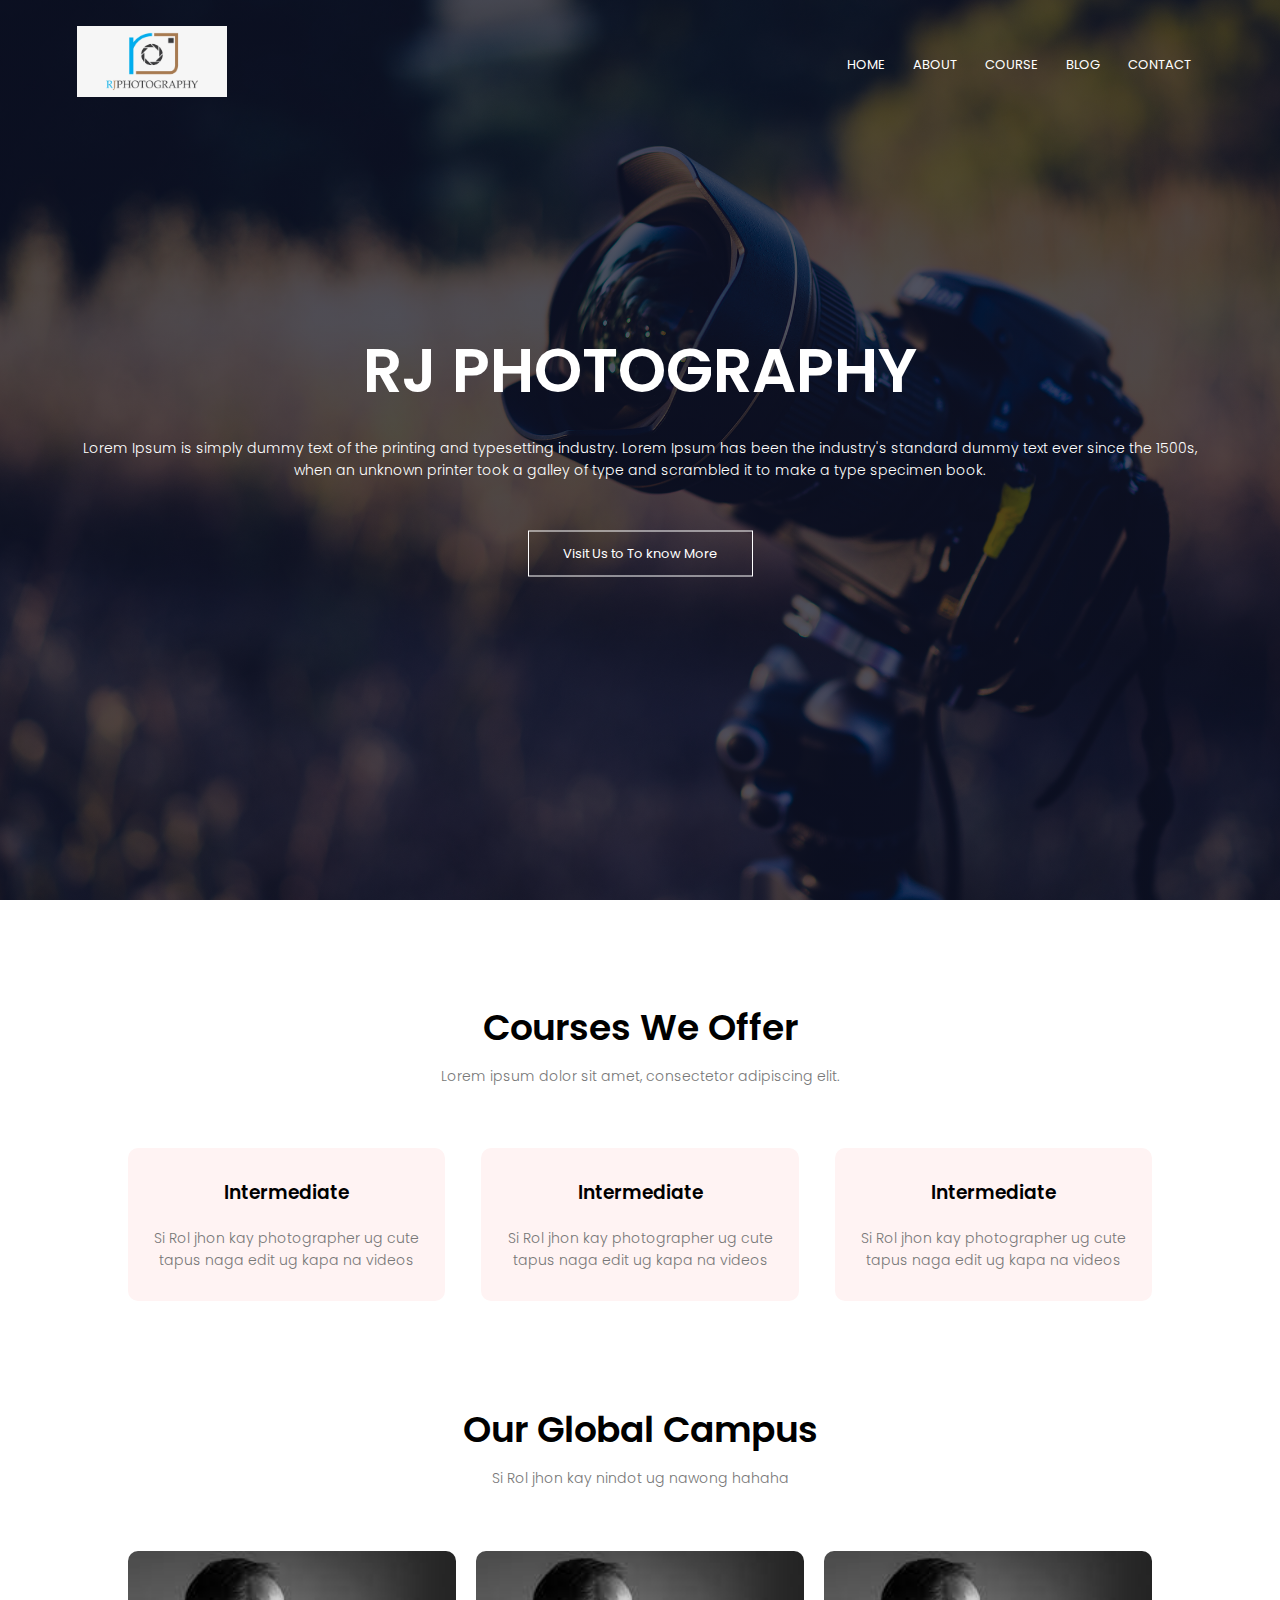
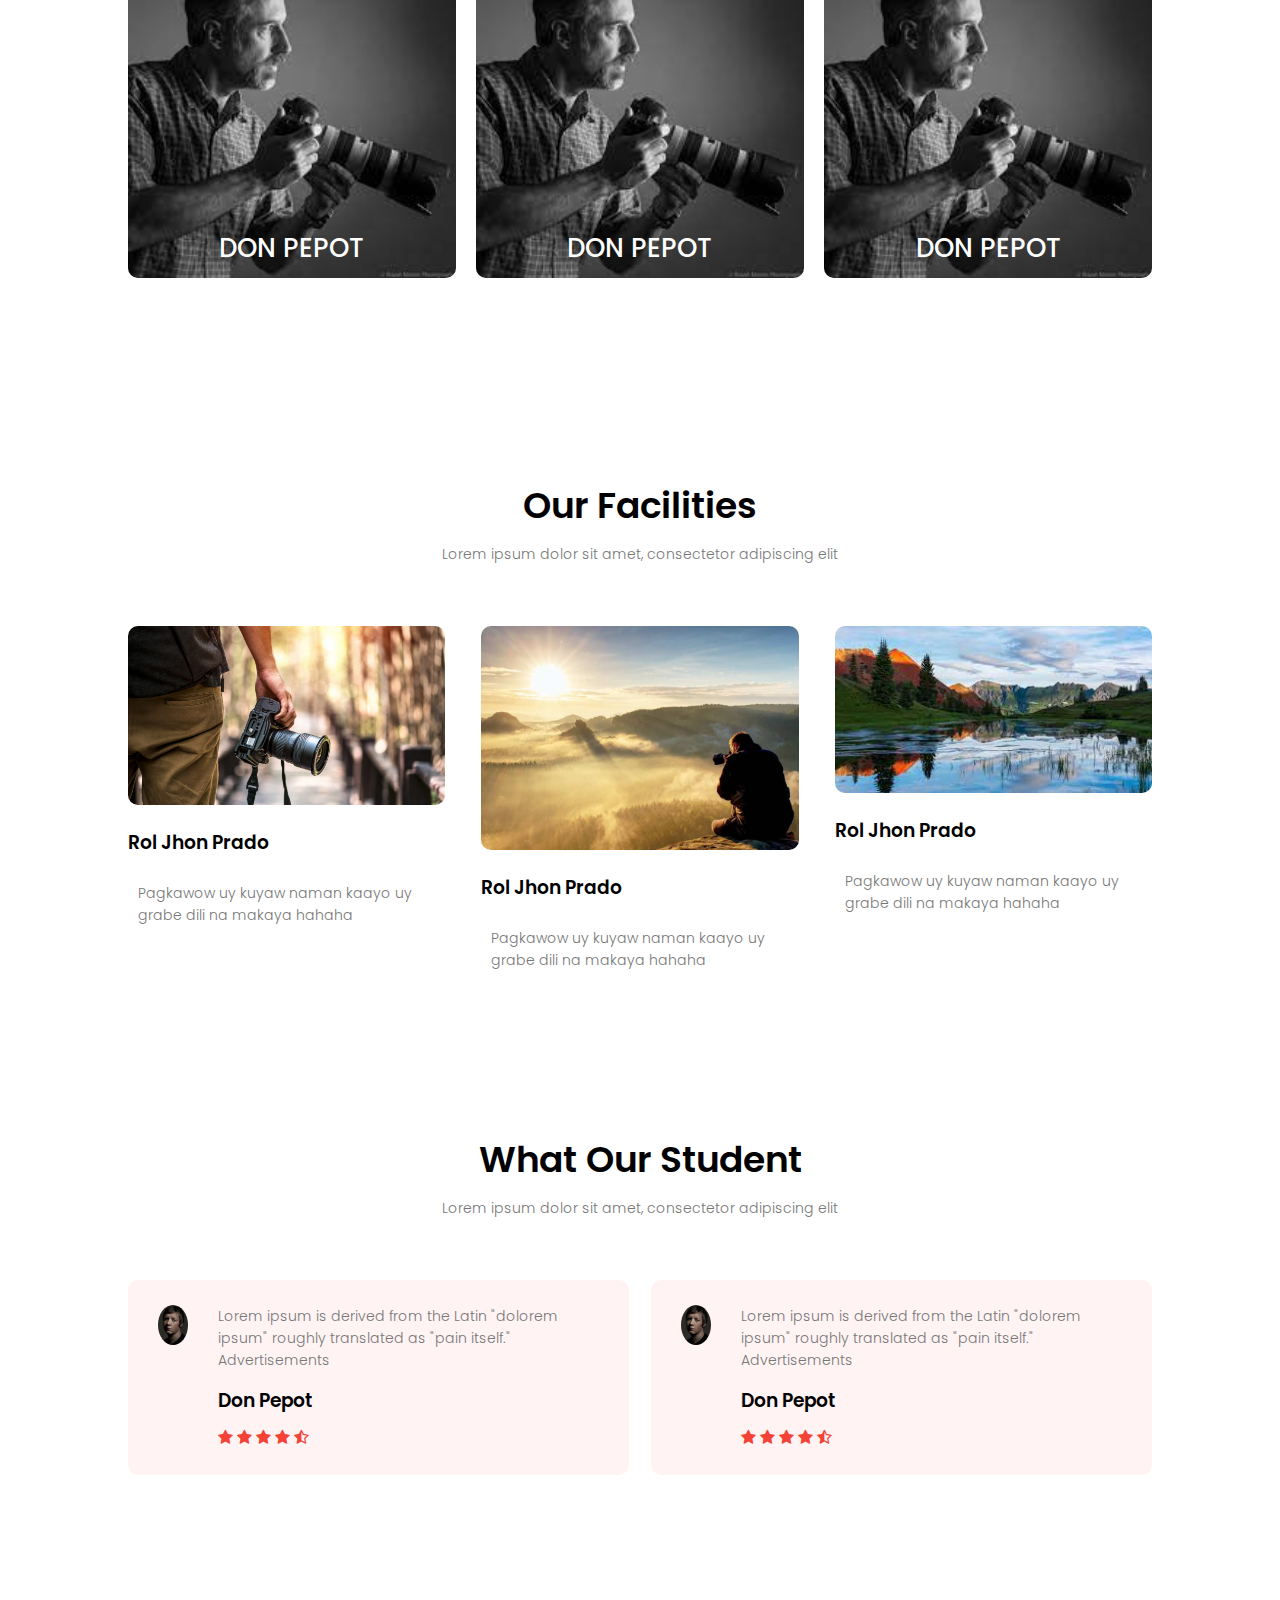
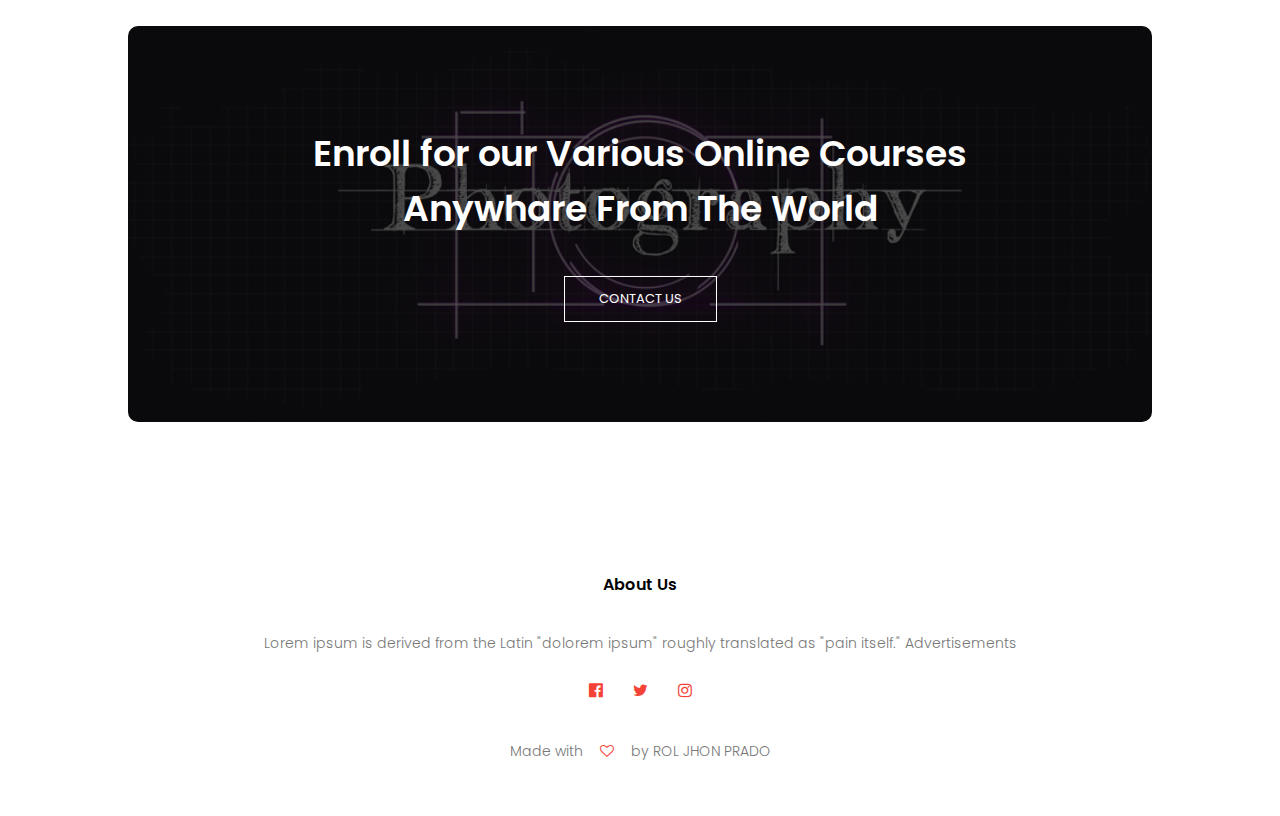
<file: index.html>
<!DOCTYPE html>
<html>
<head>
    <meta name="viewport" content="with=device-width, initial-scale=1.0">
    <title>RJ PHOTOGRAPHY</title>
    <link rel="stylesheet" href="style.css">
    <link rel="preconnect" href="https://fonts.googleapis.com">
<link rel="preconnect" href="https://fonts.gstatic.com" crossorigin>
<link href="https://fonts.googleapis.com/css2?family=Montserrat&family=Poppins:ital,wght@0,100;0,200;0,300;0,700;1,200&display=swap" rel="stylesheet">
<link rel="stylesheet" href="https://cdn.jsdelivr.net/npm/font-awesome@4.7.0/css/font-awesome.css">
</head>
<body>
    <section class="header">
        <nav>
            <a href="index.html"><img src="images/logo.png"</a>
            <div class="nav-links" id="navLinks">
                <i class="fa fa-times" onclick="hideMenu()"></i>
            <ul>
                <li><a href="index.html">HOME</a></li>
                <li><a href="about.html">ABOUT</a></li>
                <li><a href="course.html">COURSE</a></li>
                <li><a href="blog.html">BLOG</a></li>
                <li><a href="contact.html">CONTACT</a></li>
            </ul>
            </div>
            <i class="fa fa-bars" onclick="showMenu()"></i>
        </nav>
<div class="text-box">
    <h1>RJ PHOTOGRAPHY</h1>
    <p>Lorem Ipsum is simply dummy text of the printing and typesetting industry. Lorem Ipsum has been the industry's standard dummy text ever since the 1500s, when an unknown printer took a galley of type and scrambled it to make a type specimen book.</p>
    <a href=""class="hero-btn">Visit Us to To know More</a>
</div>
    </section>

<section class="course">
    <h1>Courses We Offer</h1>
    <p>Lorem ipsum  dolor sit amet, consectetor adipiscing elit.</p>

    <div class="row">
        <div class="course-col">
            <h3>Intermediate</h3>
            <p>Si Rol jhon kay photographer ug cute tapus naga edit ug kapa na videos </p>
        </div>
        <div class="course-col">
            <h3>Intermediate</h3>
            <p>Si Rol jhon kay photographer ug cute tapus naga edit ug kapa na videos  </p>
        </div>
        <div class="course-col">
            <h3>Intermediate</h3>
            <p>Si Rol jhon kay photographer ug cute tapus naga edit ug kapa na videos </p>
        </div>
     </div>
</section>

<section></section>


<section class="campus">
    <h1> Our Global Campus</h1>
    <p> Si Rol jhon kay nindot ug nawong hahaha</p>

    <div class="row">
        <div class="campus-col">
            <img src="images/photographer.jpg">
            <di class="layer">
                <h3>DON PEPOT</h3>
        </div>
        <div class="campus-col">
            <img src="images/photographer.jpg">
            <di class="layer">
                <h3>DON PEPOT</h3>
        </div>
        <div class="campus-col">
            <img src="images/photographer.jpg">
            <di class="layer">
                <h3>DON PEPOT</h3>
        </div>
    </div>

</section>
<section class="facilities">
        <h1> Our Facilities</h1>
        <p>Lorem ipsum  dolor sit amet, consectetor adipiscing elit</p>
        
        <div class="row">
            <div class="facilities-col">
                <img src="images/cover.jpg">
                <h3>Rol Jhon Prado</h3>
                <p>Pagkawow uy kuyaw naman kaayo uy grabe dili na makaya hahaha</p>
            </div>
            <div class="facilities-col">
                <img src="images/cover2.jpg">
                <h3>Rol Jhon Prado</h3>
                <p>Pagkawow uy kuyaw naman kaayo uy grabe dili na makaya hahaha</p>
            </div>
            <div class="facilities-col">
                <img src="images/cover3.jpg">
                <h3>Rol Jhon Prado</h3>
                <p>Pagkawow uy kuyaw naman kaayo uy grabe dili na makaya hahaha</p>
            </div>
        </div>
</section>

<section class="testimonials">
    <h1>What Our Student</h1>
    <p>Lorem ipsum  dolor sit amet, consectetor adipiscing elit</p>

    <div class="row">
        <div class="typesetting-col">
            <img src="images/R.jpg">
            <div>
                <p>Lorem ipsum is derived from the Latin "dolorem ipsum" roughly translated as "pain itself." Advertisements</p>
                <h3> Don Pepot</h3>
                <i class="fa fa-star"></i>
                <i class="fa fa-star"></i>
                <i class="fa fa-star"></i>
                <i class="fa fa-star"></i>
                <i class="fa fa-star-half-o"></i>
            </div>
        </div>
        <div class="typesetting-col">
            <img src="images/R.jpg">
            <div>
                <p>Lorem ipsum is derived from the Latin "dolorem ipsum" roughly translated as "pain itself." Advertisements</p>
                <h3> Don Pepot</h3>
                <i class="fa fa-star"></i>
                <i class="fa fa-star"></i>
                <i class="fa fa-star"></i>
                <i class="fa fa-star"></i>
                <i class="fa fa-star-half-o"></i>
            </div>
        </div>
    </div>
</section>

<section class="cta">
    <h1> Enroll for our Various Online Courses<br>Anywhare From The World</h1>
    <a href=""class="hero-btn">CONTACT US</a>
</section>

<section class="footer">
    <h4>About Us</h4>
    <p>Lorem ipsum is derived from the Latin "dolorem ipsum" roughly translated as "pain itself." Advertisements</p>
    <div class="icons">
                <i class="fa fa-facebook-official"></i>
                <i class="fa fa-twitter"></i>
                <i class="fa fa-instagram"></i>
                <p> Made with <i class="fa fa-heart-o"></i> by ROL JHON PRADO </p>
    </div>
</section>





    <script>
        var navlinks = document.getElementById("navLinks");
    function showMenu(){
            navlinks.style.right = "0";
        }
        function hideMenu(){
            navLinks.style.right = "-200px";
    
        }
    </script>


</body>
</html>
</file>
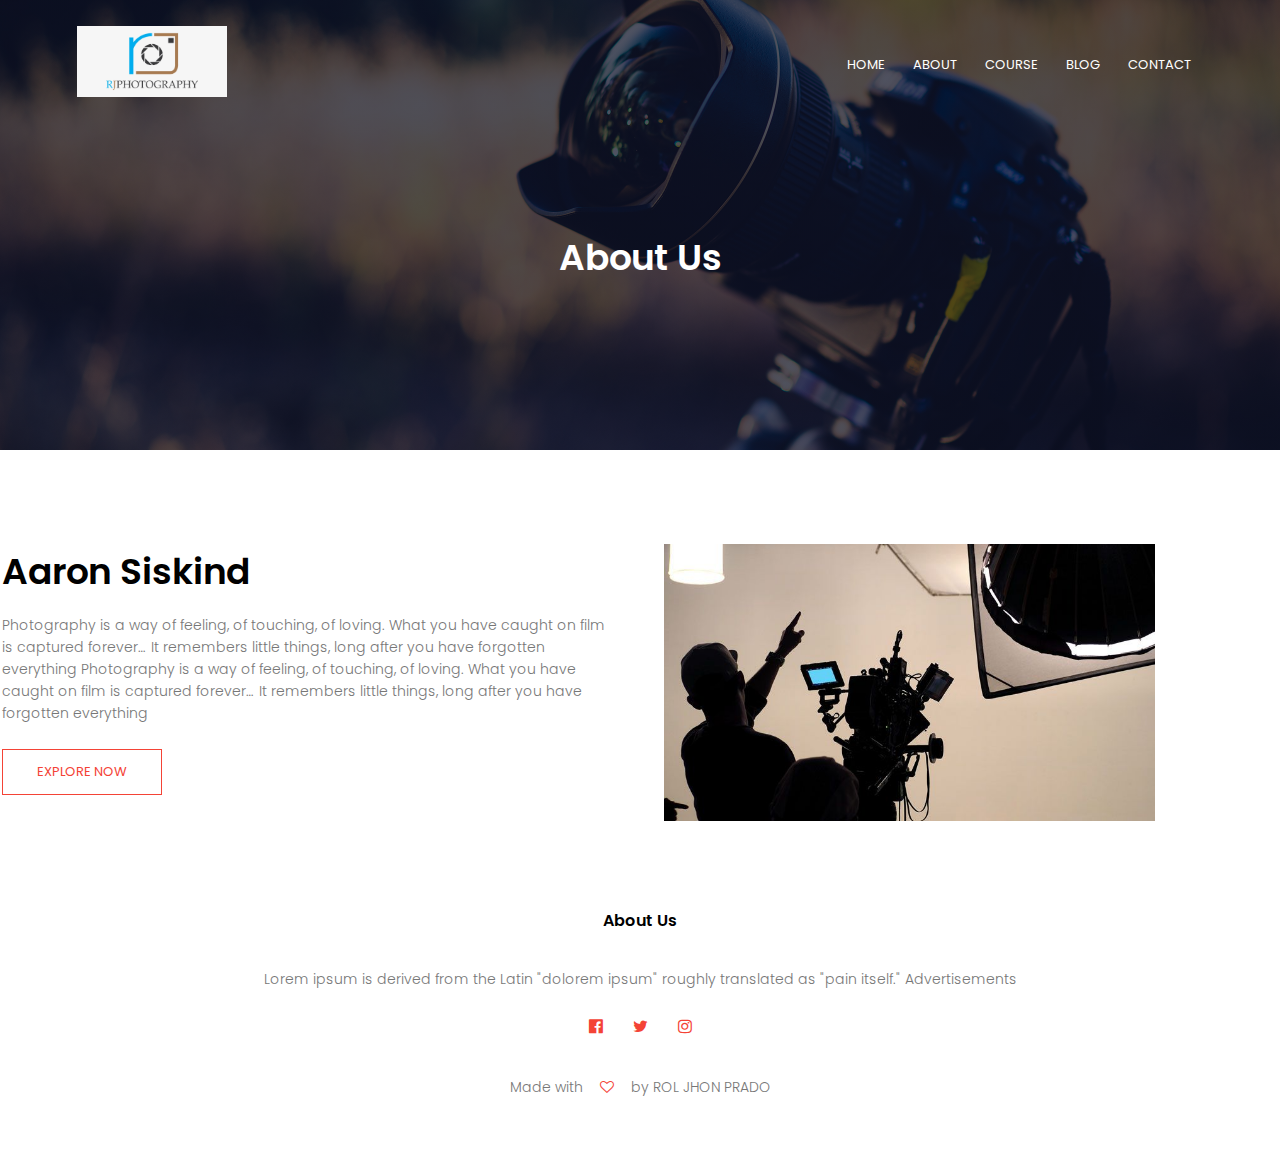
<file: about.html>
<!DOCTYPE html>
<html>
<head>
    <meta name="viewport" content="with=device-width, initial-scale=1.0">
    <title>RJ PHOTOGRAPHY</title>
    <link rel="stylesheet" href="style.css">
    <link rel="preconnect" href="https://fonts.googleapis.com">
<link rel="preconnect" href="https://fonts.gstatic.com" crossorigin>
<link href="https://fonts.googleapis.com/css2?family=Montserrat&family=Poppins:ital,wght@0,100;0,200;0,300;0,700;1,200&display=swap" rel="stylesheet">
<link rel="stylesheet" href="https://cdn.jsdelivr.net/npm/font-awesome@4.7.0/css/font-awesome.css">
</head>
<body>
    <section class="sub-header">
        <nav>
            <a href="index.html"><img src="images/logo.png"</a>
            <div class="nav-links" id="navLinks">
                <i class="fa fa-times" onclick="hideMenu()"></i>
            <ul>
                <li><a href="index.html">HOME</a></li>
                <li><a href="about.html">ABOUT</a></li>
                <li><a href="course.html">COURSE</a></li>
                <li><a href="blog.html">BLOG</a></li>
                <li><a href="contact.html">CONTACT</a></li>
            </ul>
            </div>
            <i class="fa fa-bars" onclick="showMenu()"></i>
        </nav>
        <h1>About Us</h1>
    </section>
    
    <section class="about us">

        <div class="row">
        <div class="about-col">
            <h1>Aaron Siskind</h1>
            <p>Photography is a way of feeling, of touching, of loving. What you have caught on film is captured forever… It remembers little things, long after you have forgotten everything Photography is a way of feeling, of touching, of loving. What you have caught on film is captured forever… It remembers little things, long after you have forgotten everything</p>
            <a href="" class="hero-btn red-btn">EXPLORE NOW</a>
        </div>
        <div class="about-col">
            <img src="images/about1.jpg">
        </div>
        </div>
    </section>



<section class="footer">
    <h4>About Us</h4>
    <p>Lorem ipsum is derived from the Latin "dolorem ipsum" roughly translated as "pain itself." Advertisements</p>
    <div class="icons">
                <i class="fa fa-facebook-official"></i>
                <i class="fa fa-twitter"></i>
                <i class="fa fa-instagram"></i>
                <p> Made with <i class="fa fa-heart-o"></i> by ROL JHON PRADO </p>
    </div>
</section>





    <script>
        var navlinks = document.getElementById("navLinks");
    function showMenu(){
            navlinks.style.right = "0";
        }
        function hideMenu(){
            navLinks.style.right = "-200px";
    
        }
    </script>


</body>
</html>
</file>
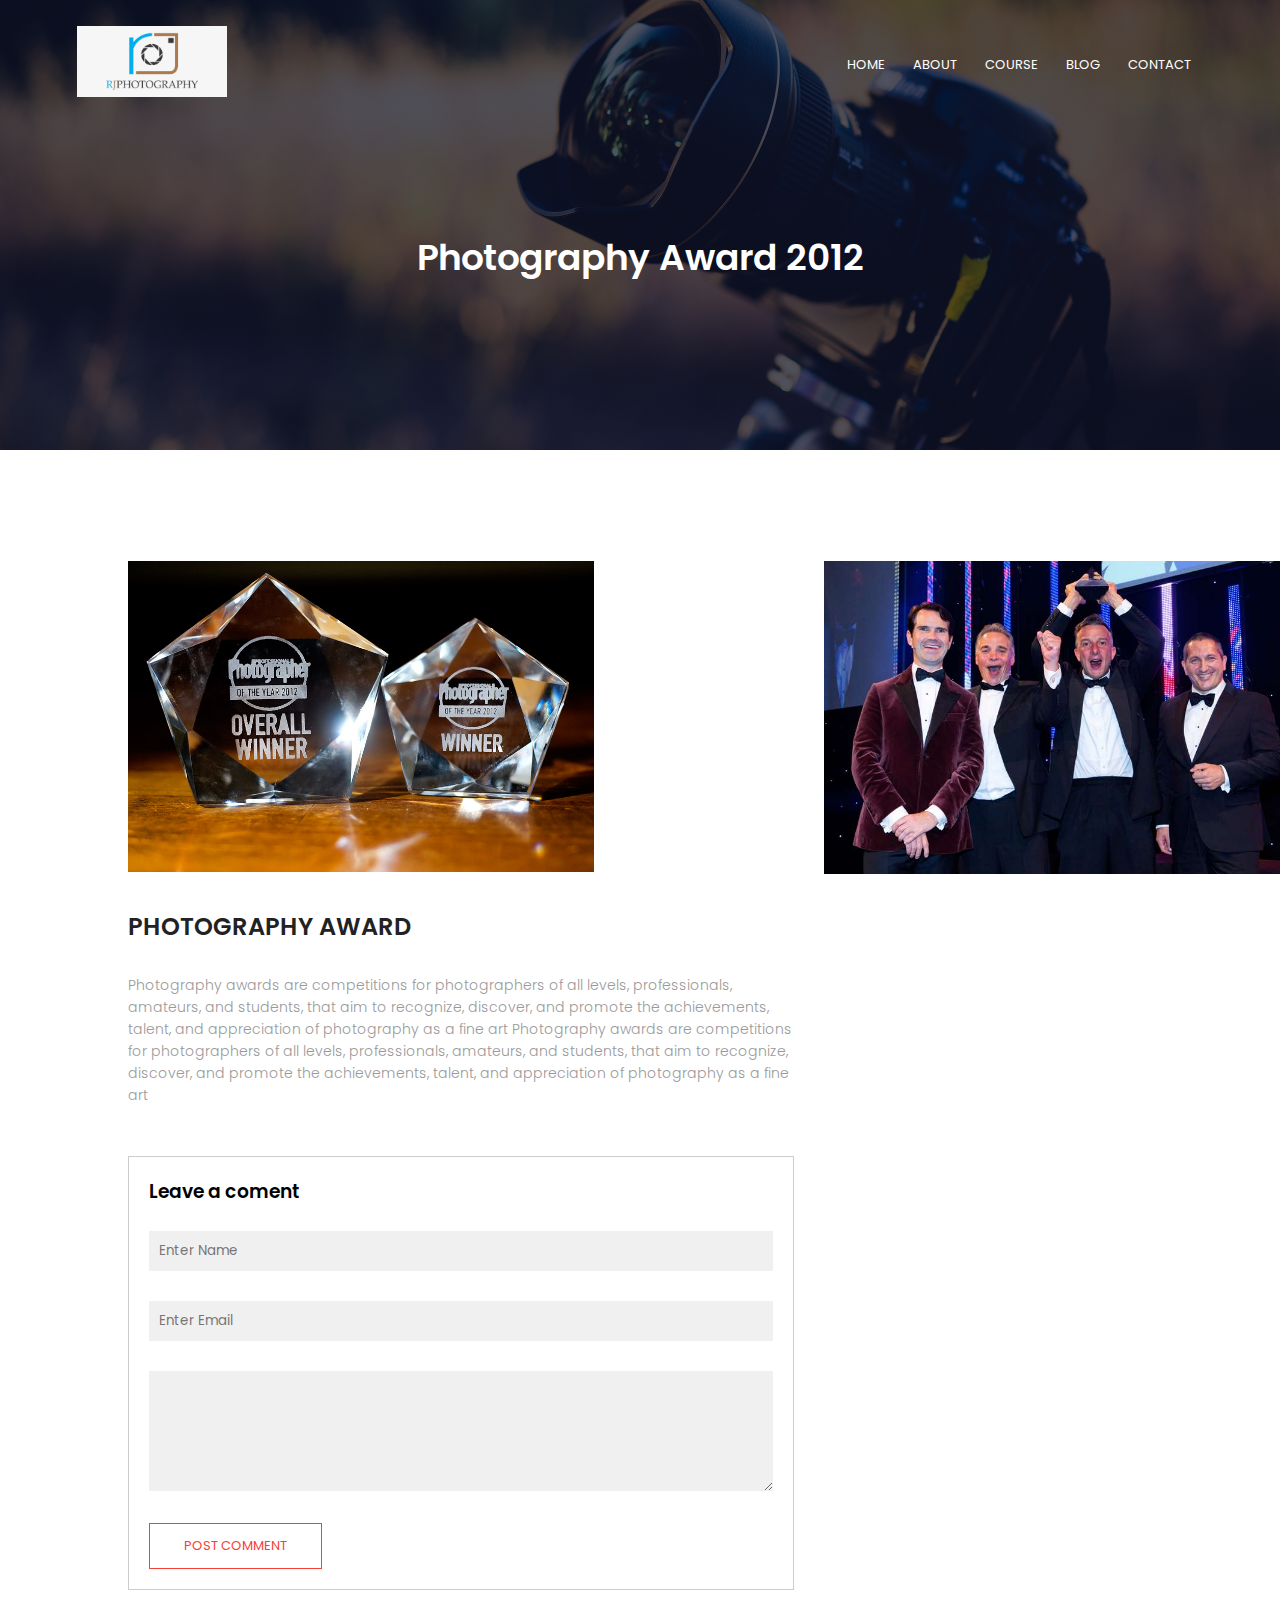
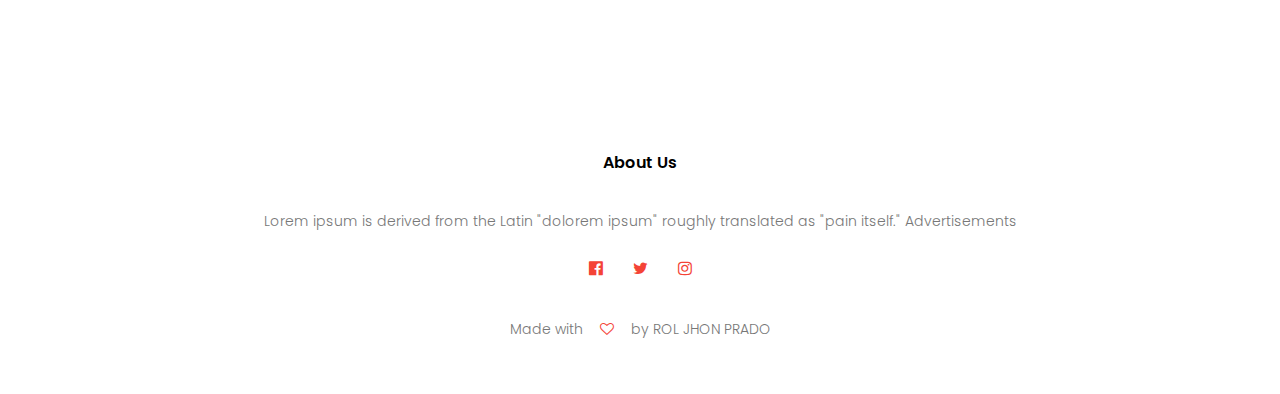
<file: blog.html>
<!DOCTYPE html>
<html>
<head>
    <meta name="viewport" content="with=device-width, initial-scale=1.0">
    <title>RJ PHOTOGRAPHY</title>
    <link rel="stylesheet" href="style.css">
    <link rel="preconnect" href="https://fonts.googleapis.com">
<link rel="preconnect" href="https://fonts.gstatic.com" crossorigin>
<link href="https://fonts.googleapis.com/css2?family=Montserrat&family=Poppins:ital,wght@0,100;0,200;0,300;0,700;1,200&display=swap" rel="stylesheet">
<link rel="stylesheet" href="https://cdn.jsdelivr.net/npm/font-awesome@4.7.0/css/font-awesome.css">
</head>
<body>
    <section class="sub-header">
        <nav>
            <a href="index.html"><img src="images/logo.png"</a>
            <div class="nav-links" id="navLinks">
                <i class="fa fa-times" onclick="hideMenu()"></i>
            <ul>
                <li><a href="index.html">HOME</a></li>
                <li><a href="about.html">ABOUT</a></li>
                <li><a href="course.html">COURSE</a></li>
                <li><a href="blog.html">BLOG</a></li>
                <li><a href="contact.html">CONTACT</a></li>
            </ul>
            </div>
            <i class="fa fa-bars" onclick="showMenu()"></i>
        </nav>
        <h1>Photography Award 2012</h1>
        </section>

            <section class="blog-content">

                <div class="row">
                    <div class="blog-left">
                    <img src="images/award.jpg">
                    <h2>PHOTOGRAPHY AWARD</h2>
                        <p>Photography awards are competitions for photographers of all levels, professionals, amateurs, and students, that aim to recognize, discover, and promote the achievements, talent, and appreciation of photography as a fine art Photography awards are competitions for photographers of all levels, professionals, amateurs, and students, that aim to recognize, discover, and promote the achievements, talent, and appreciation of photography as a fine art</p>

                        <div class="comment-box">

                            <h3> Leave a coment</h3>

                            <form class="comment-form">
                                <input type="text" placeholder="Enter Name">
                                <input type="email" placeholder="Enter Email">
                                <textarea rows="5"placeholder="Your comment">
                                </textarea>
                                <button type="submit"class="hero-btn red-btn">POST COMMENT</button>
                            </form>
                        </div>
                    </div>
                    <div class="blog-right">
                       <img src="images/award1.jpg">
                       </div>
                </div>
            </section>


    




<section class="footer">
    <h4>About Us</h4>
    <p>Lorem ipsum is derived from the Latin "dolorem ipsum" roughly translated as "pain itself." Advertisements</p>
    <div class="icons">
                <i class="fa fa-facebook-official"></i>
                <i class="fa fa-twitter"></i>
                <i class="fa fa-instagram"></i>
                <p> Made with <i class="fa fa-heart-o"></i> by ROL JHON PRADO </p>
    </div>
</section>





    <script>
        var navlinks = document.getElementById("navLinks");
    function showMenu(){
            navlinks.style.right = "0";
        }
        function hideMenu(){
            navLinks.style.right = "-200px";
    
        }
    </script>


</body>
</html>
</file>
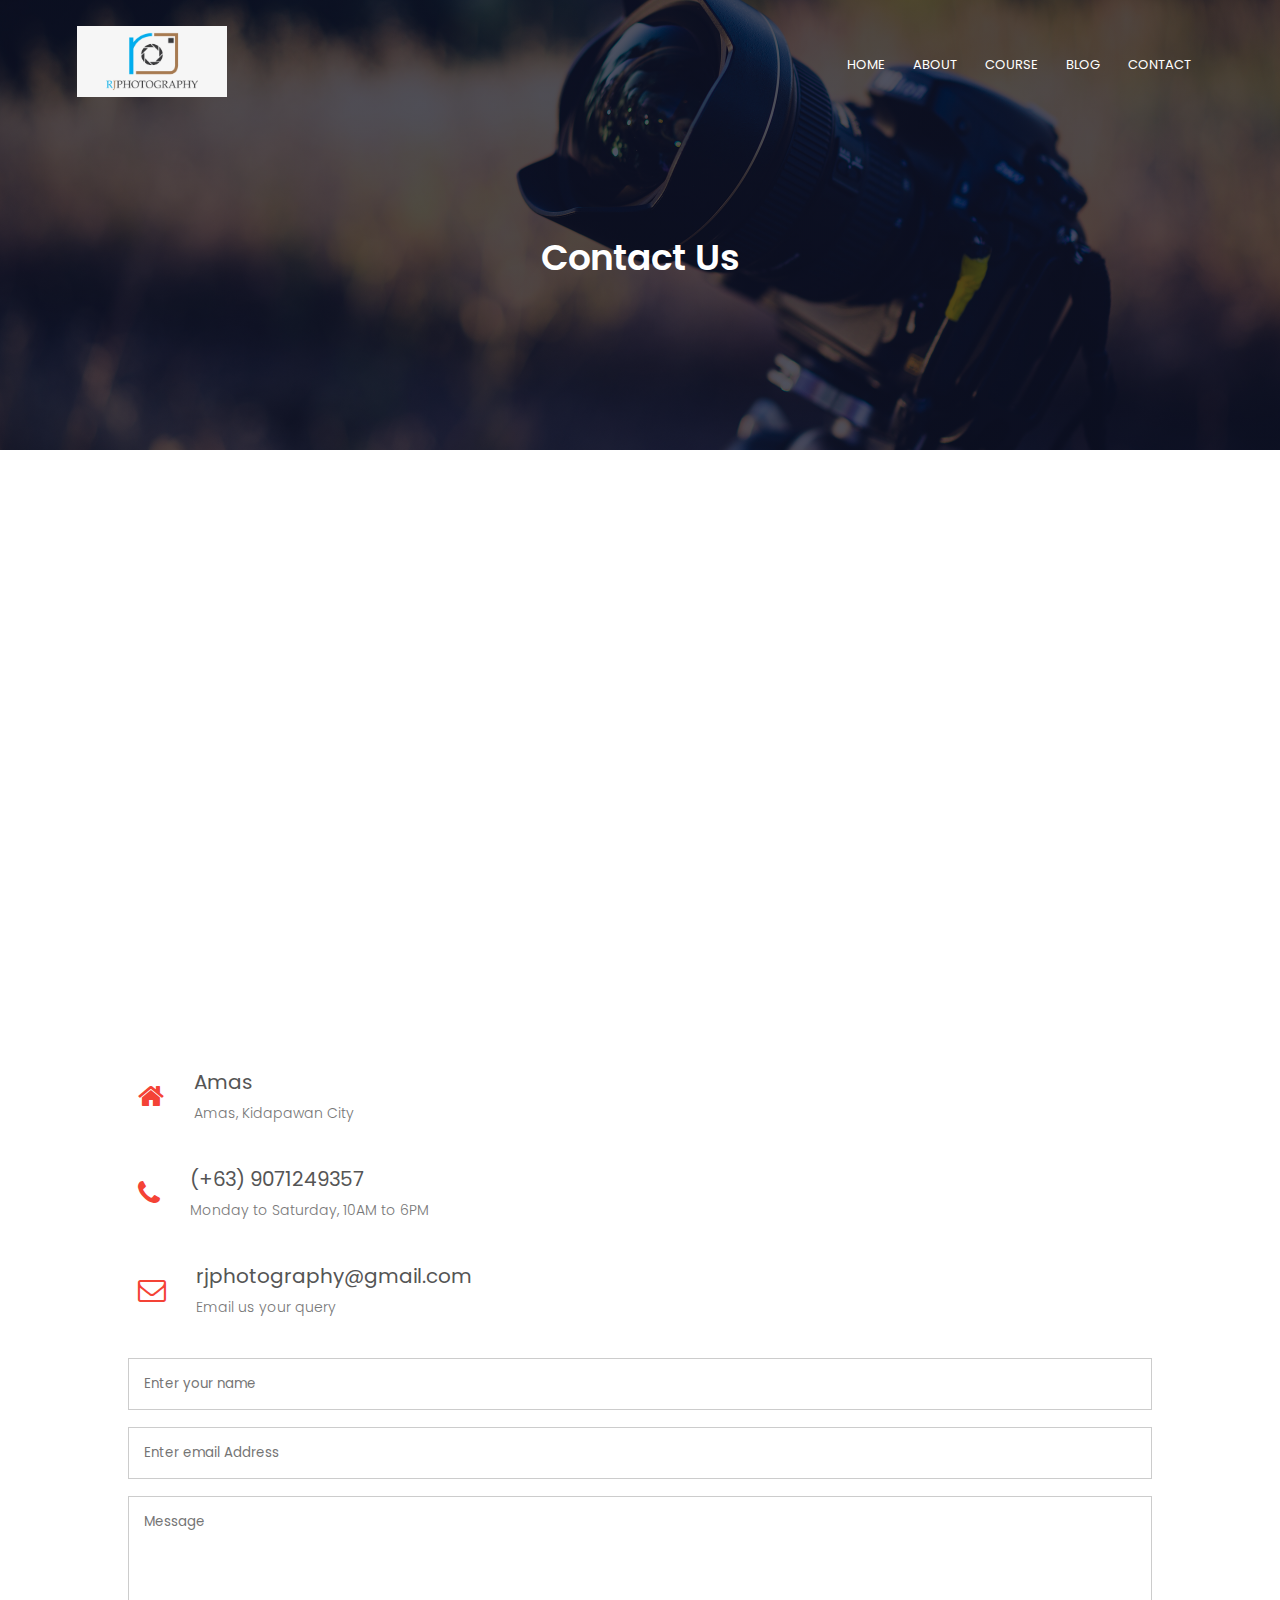
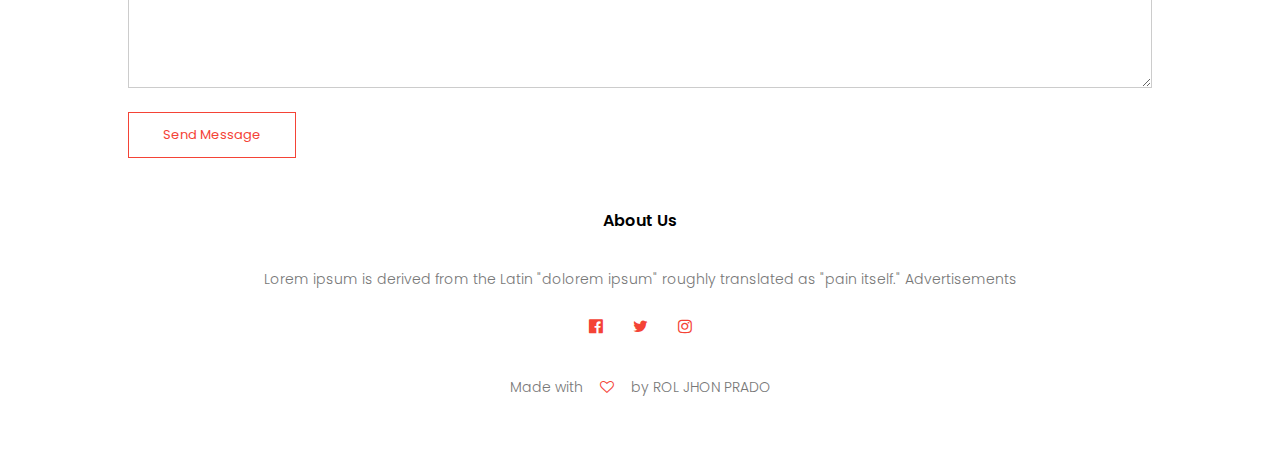
<file: contact.html>
<!DOCTYPE html>
<html>
<head>
    <meta name="viewport" content="with=device-width, initial-scale=1.0">
    <title>RJ PHOTOGRAPHY</title>
    <link rel="stylesheet" href="style.css">
    <link rel="preconnect" href="https://fonts.googleapis.com">
<link rel="preconnect" href="https://fonts.gstatic.com" crossorigin>
<link href="https://fonts.googleapis.com/css2?family=Montserrat&family=Poppins:ital,wght@0,100;0,200;0,300;0,700;1,200&display=swap" rel="stylesheet">
<link rel="stylesheet" href="https://cdn.jsdelivr.net/npm/font-awesome@4.7.0/css/font-awesome.css">
</head>
<body>
    <section class="sub-header">
        <nav>
            <a href="index.html"><img src="images/logo.png"</a>
            <div class="nav-links" id="navLinks">
                <i class="fa fa-times" onclick="hideMenu()"></i>
            <ul>
                 <li><a href="index.html">HOME</a></li>
                 <li><a href="about.html">ABOUT</a></li>
                 <li><a href="course.html">COURSE</a></li>
                 <li><a href="blog.html">BLOG</a></li>
                 <li><a href="contact.html">CONTACT</a></li>
            </ul>
            </div>
            <i class="fa fa-bars" onclick="showMenu()"></i>
        </nav>
        <h1>Contact Us</h1>
    </section>

    <section class="location">
        <iframe src="https://www.google.com/maps/embed?pb=!1m18!1m12!1m3!1d31676.789944710894!2d124.95356048242242!3d7.056344287643007!2m3!1f0!2f0!3f0!3m2!1i1024!2i768!4f13.1!3m3!1m2!1s0x32f8f08a39949b1b%3A0x7648a9a20ce2ec28!2sBarangay%20Amas%2C%20Kidapawan%20City%2C%20Cotabato!5e0!3m2!1sen!2sph!4v1687851620051!5m2!1sen!2sph" width="600" height="450" style="border:0;" allowfullscreen="" loading="lazy" referrerpolicy="no-referrer-when-downgrade"></iframe>

    </section>
    <section class="contact-us">
        <div class="contact-col">
            <div>
                <i class="fa fa-home"></i>
                <span>
                    <h5>Amas</h5>
                    <p>Amas, Kidapawan City</p>
                </span>
            </div>
            <div>
                <i class="fa fa-phone"></i>
                <span>
                    <h5>(+63) 9071249357</h5>
                    <p>Monday to Saturday, 10AM to 6PM</p>
                </span>
            </div>
            <div>
                <i class="fa fa-envelope-o"></i>
                <span>
                    <h5>rjphotography@gmail.com</h5>
                    <p>Email us your query</p>
                </span>
            </div>
        </div>
        <div class="contact-col">

        <form action="">
            <input type="text" placeholder="Enter your name" required>
            <input type="email" placeholder="Enter email Address" required>
            <textarea rows="8"placeholder="Message" required></textarea>
            <button type="submit"class="hero-btn red-btn">Send Message</button>

        </form>

    </div>

    </section>




<section class="footer">
    <h4>About Us</h4>
    <p>Lorem ipsum is derived from the Latin "dolorem ipsum" roughly translated as "pain itself." Advertisements</p>
    <div class="icons">
                <i class="fa fa-facebook-official"></i>
                <i class="fa fa-twitter"></i>
                <i class="fa fa-instagram"></i>
                <p> Made with <i class="fa fa-heart-o"></i> by ROL JHON PRADO </p>
    </div>
</section>





    <script>
        var navlinks = document.getElementById("navLinks");
    function showMenu(){
            navlinks.style.right = "0";
        }
        function hideMenu(){
            navLinks.style.right = "-200px";
    
        }
    </script>


</body>
</html>
</file>
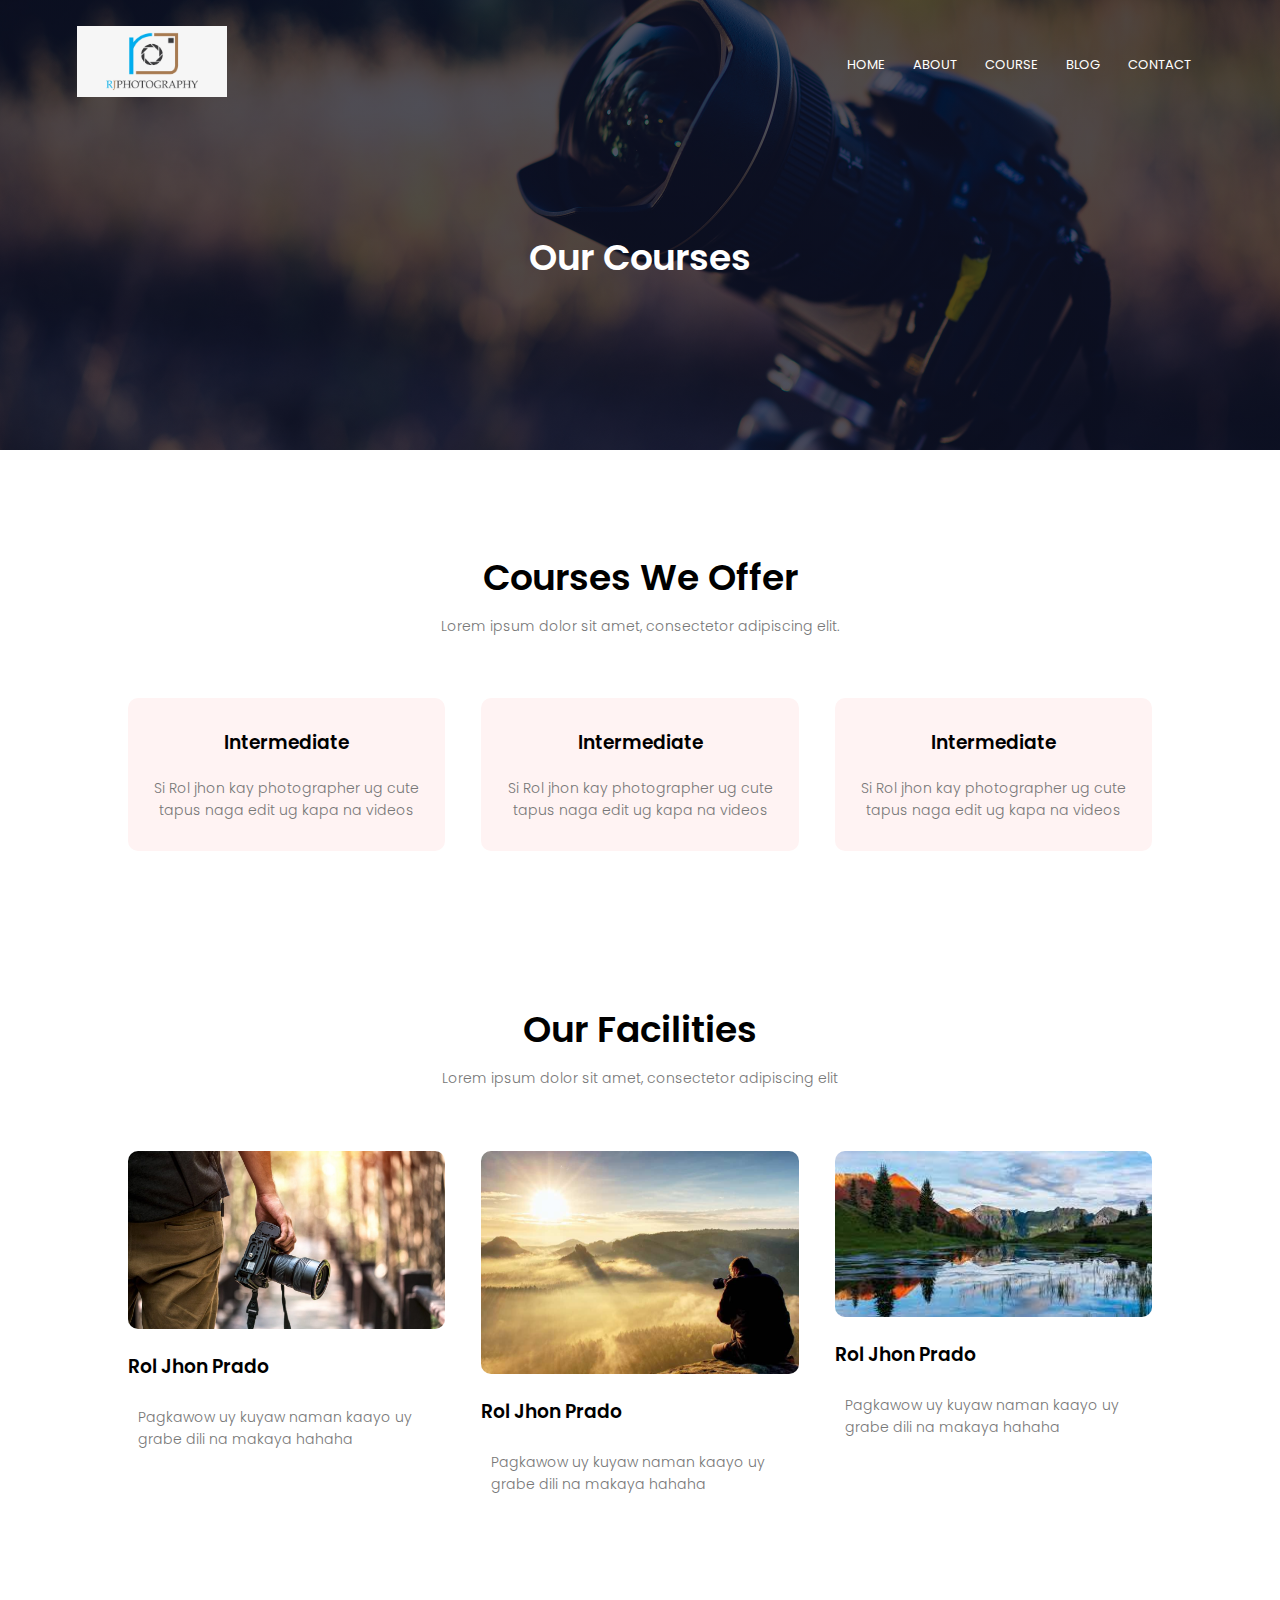
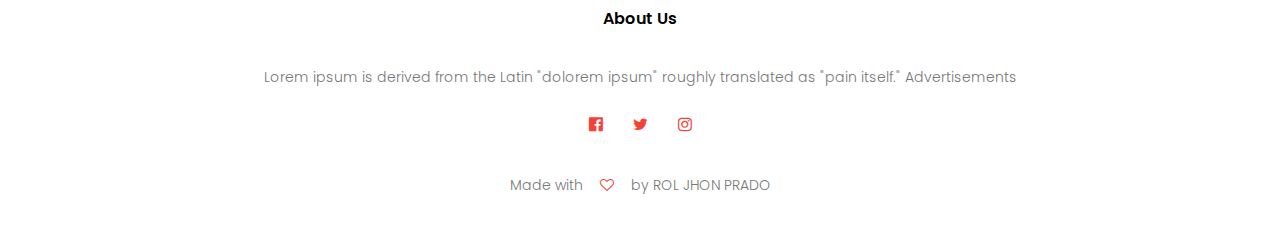
<file: course.html>
<!DOCTYPE html>
<html>
<head>
    <meta name="viewport" content="with=device-width, initial-scale=1.0">
    <title>RJ PHOTOGRAPHY</title>
    <link rel="stylesheet" href="style.css">
    <link rel="preconnect" href="https://fonts.googleapis.com">
<link rel="preconnect" href="https://fonts.gstatic.com" crossorigin>
<link href="https://fonts.googleapis.com/css2?family=Montserrat&family=Poppins:ital,wght@0,100;0,200;0,300;0,700;1,200&display=swap" rel="stylesheet">
<link rel="stylesheet" href="https://cdn.jsdelivr.net/npm/font-awesome@4.7.0/css/font-awesome.css">
</head>
<body>
    <section class="sub-header">
        <nav>
            <a href="index.html"><img src="images/logo.png"</a>
            <div class="nav-links" id="navLinks">
                <i class="fa fa-times" onclick="hideMenu()"></i>
            <ul>
                <li><a href="index.html">HOME</a></li>
                <li><a href="about.html">ABOUT</a></li>
                <li><a href="course.html">COURSE</a></li>
                <li><a href="blog.html">BLOG</a></li>
                <li><a href="contact.html">CONTACT</a></li>
            </ul>
            </div>
            <i class="fa fa-bars" onclick="showMenu()"></i>
        </nav>
        <h1>Our Courses</h1>
    </section>
    
    <section class="course">
        <h1>Courses We Offer</h1>
        <p>Lorem ipsum  dolor sit amet, consectetor adipiscing elit.</p>
    
        <div class="row">
            <div class="course-col">
                <h3>Intermediate</h3>
                <p>Si Rol jhon kay photographer ug cute tapus naga edit ug kapa na videos </p>
            </div>
            <div class="course-col">
                <h3>Intermediate</h3>
                <p>Si Rol jhon kay photographer ug cute tapus naga edit ug kapa na videos  </p>
            </div>
            <div class="course-col">
                <h3>Intermediate</h3>
                <p>Si Rol jhon kay photographer ug cute tapus naga edit ug kapa na videos </p>
            </div>
         </div>
    </section>

    <section class="facilities">
        <h1> Our Facilities</h1>
        <p>Lorem ipsum  dolor sit amet, consectetor adipiscing elit</p>
        
        <div class="row">
            <div class="facilities-col">
                <img src="images/cover.jpg">
                <h3>Rol Jhon Prado</h3>
                <p>Pagkawow uy kuyaw naman kaayo uy grabe dili na makaya hahaha</p>
            </div>
            <div class="facilities-col">
                <img src="images/cover2.jpg">
                <h3>Rol Jhon Prado</h3>
                <p>Pagkawow uy kuyaw naman kaayo uy grabe dili na makaya hahaha</p>
            </div>
            <div class="facilities-col">
                <img src="images/cover3.jpg">
                <h3>Rol Jhon Prado</h3>
                <p>Pagkawow uy kuyaw naman kaayo uy grabe dili na makaya hahaha</p>
            </div>
        </div>
</section>




<section class="footer">
    <h4>About Us</h4>
    <p>Lorem ipsum is derived from the Latin "dolorem ipsum" roughly translated as "pain itself." Advertisements</p>
    <div class="icons">
                <i class="fa fa-facebook-official"></i>
                <i class="fa fa-twitter"></i>
                <i class="fa fa-instagram"></i>
                <p> Made with <i class="fa fa-heart-o"></i> by ROL JHON PRADO </p>
    </div>
</section>





    <script>
        var navlinks = document.getElementById("navLinks");
    function showMenu(){
            navlinks.style.right = "0";
        }
        function hideMenu(){
            navLinks.style.right = "-200px";
    
        }
    </script>


</body>
</html>
</file>
<file: style.css>
*{
    margin: 0;
    padding: 0;
    font-family: 'Montserrat', sans-serif;
    font-family: 'Poppins', sans-serif;
}
.header{
    min-height: 100vh;
    width: 100%; 
    background-image: linear-gradient(rgba(4,9,30,0.7),rgba(4,9,30,0.7)),url(images/about.jpg);
    background-position: center;
    background-size: cover;
    position: relative;
}
nav{
    display: flex;
    padding: 2% 6%;
    justify-content: space-between;
    align-items: center;
}
nav img{
    width: 150px;
}
.nav-links{
    flex: 1;
    text-align: right;
}
.nav-links ul li{
    list-style: none;
    display: inline-block;
    padding: 8px 12px;
    position: relative;
}
.nav-links ul li a{
    color: #fff;
    text-decoration: none;
    font-size: 13px;
}
.nav-links ul li::after{
    content: '';
    width: 0%;
    height: 2px ;
    background: #f44336;
    display: block;
    margin: auto;
}
.nav-links ul li:hover::after{
    width: 100%;
}
.text-box{
    width: 90%;
    color: #fff;
    position: absolute;
    top: 50%;
    left: 50%;
    transform: translate(-50%,-50%);
    text-align: center;
}
.text-box h1 {
    font-size: 62px;
}
.text-box p {
    margin: 10px 0 40px;
    font-size: 14px;
    color:#fff;
}
.hero-btn {
    display: inline-block;
    text-decoration: none;
    color: #fff;
    border: 1px solid #fff;
    padding: 12px 34px;
    font-size: 13px;
    background: transparent;
    position: relative;
    cursor: pointer;
}
.hero-btn:hover {
    border: 1px solid #f44336;
    background: #f44336;
    transition: 1s;
}
nav .fa{
    display: none;
}

@media(max-width: 700px) {
    .text-box h1 {
        font-size: 20px;
}
    .nav-links ul li{
        display: block;
    }
    .nav-links {
        position: absolute;
        background: #f44336;
        height: 100vh;
        width: 200px;
        top: 0;
        right: -200px;
        text-align: left;
        z-index: 2;
        transition: 1s;

    }
    nav .fa{
        display: block;
        color: #fff;
        margin: 10px;
        font-size: 22px;
        cursor: pointer;
    }
    .nav-links ul {
        padding: 30px;
    }

}
.course{
    width: 80%;
    margin:auto;
    text-align: center;
    padding-top: 100px;
}
h1{
    font-size: 36px;
    font-weight: 600;

}
p{
    color: #777;
    font-size: 14px;
    font-weight: 300;
    line-height: 22px;
    padding: 10px;
}

.row{
    margin-top: 5%;
    display: flex;
    justify-content: space-between;
}
.course-col{
    flex-basis: 31%;
    background: #fff3f3;
    border-radius: 10px;
    margin-bottom: 5%;
    padding: 20px 12px;
    box-sizing: border-box;
    transition: 0.5s;
}
h3{
    text-align: center;
    font-weight: 600;
    margin: 10px 0;
}
.course-col :hover{
    box-shadow: 0 0 20px 0px rgba(0,0,0,0.2);
}
@media(max-width: 700px){
    .row{
        flex-direction: column;
    }
}
.campus{
    width: 80%;
    margin: auto;
    text-align: center;
    padding-top: 50px;
}
.campus-col{
    flex-basis: 32%;
    border-radius: 10px;
    margin-bottom: 100px;
    position: relative;
    overflow: hidden;
}
.campus-col img{
    width: 100%;
    display: block;
}
.layer{
    background: transparent;
    height: 100%;
    width: 100%;
    position: absolute;
    top: 0;
    left: 0;
    transition: 0.5s;
}
.layer:hover{
    background: rgba(226,0,0,0.7);
}
.layer h3{
    width: 100%;
    font-weight: 500;
    color:#fff;
    font-size: 26px;
    bottom: 0;
    left: 50%;
    transform: translateX(-50%);
    position: absolute;
    transition: 0.5s;
}
.layer:hover h3{
    bottom: 49%;
    opacity: 1;
}
.facilities{
    width: 80%;
    margin: auto;
    text-align: center;
    padding-top: 100px;
}
.facilities-col{
    flex-basis: 31%;
    border-radius: 10px;
    margin-bottom: 5%;
    text-align: left;
}
.facilities-col img{
    width: 100%;
    border-radius: 10px;
}
.facilities-col h3{
    margin-top: 16px;
    margin-bottom: 15px;
    text-align: left;
}
.testimonials{
    width: 80%;
    margin: auto;
    text-align: center;
    padding-top: 100px;
}
.typesetting-col{
    flex-basis: 44%;
    border-radius: 10px;
    margin-bottom: 5%;
    text-align: left;
    background: #fff3f3;
    padding: 25px;
    cursor: pointer;
    display: flex;
}
.typesetting-col img{
    height: 40px;
    margin-left: 5px;
    margin-right: 30px;
    border-radius: 50%;
}
.typesetting-col p{
    padding: 0;
}
.typesetting-col h3{
    margin-top: 15px;
    text-align: left;

}
.typesetting-col .fa{
    color: #f44336;
}
@media(max-width: 700px){
    .typesetting-col img{
        margin-left: 0px;
        margin-right: 15px;
    }
}
.cta{
    margin: 100px auto;
    width: 80%;
    background-image: linear-gradient(rgba(0,0,0,0.7),rgba(0,0,0,0.7)),url(images/bannerdown.jpg);
    background-position: center;
    background-size: cover;
    border-radius: 10px;
    text-align: center;
    padding: 100px 0;
}
.cta h1{
    color:#fff;
    margin-bottom: 40px;
    padding: 0;
}

@media(max-width: 700px) {
    .cta h1{
        font-size: 24px;
    }
}
.footer{
    width: 100%;
    text-align: center;
    padding: 30px 0;
}

.footer h4{
    margin-bottom: 25px;
    margin-top: 20px;
    font-weight: 600;
}
.icons .fa{
    color: #f44336;
    margin: 0 13px;
    cursor: pointer;
    padding: 18px 0;
}
.fa-heart-o{
    color:#f44336; 
}

.sub-header{
    height: 50vh;
    width: 100%;
    background-image: linear-gradient(rgba(4,9,30,0.7),rgba(4,9,30,0.7)),url(images/about.jpg);
    background-position: center;
    background-size: cover;
    text-align: center;
    color: #fff;
}
.sub-header h1{
    margin-top: 100px;
}

.about-us{
    width: 80%;
    margin: auto;
    padding-top: 80px;
    padding-bottom: 50px;
}
.about-col{
    flex-basis: 48%;
    padding: 30px 2px;
}
.about-col img{
    width: 80%;
}
.about-col h1{
    padding-top: 0;
}
.about-col p{
    padding: 15px 0 25px;
}
.red-btn{
    border: 1px solid #f44336;
    background: transparent;
    color: #f44336 
}
red-btn:hover{
    color:#fff;
}
.blog-content{
    width: 80%;
    margin: auto;
    padding: 60px 0;
}
.blog-left{
    flex-basis: 65%;
}
.blog-left img{
    width: 70%;
}
.blog-left h2{
    color: #222;
    font-weight: 600;
    margin: 30px 0;
}
.blog-left p{
    color: #999;
    padding: 0;
}

.blog-right{
    flex-basis:32%;
}
.blog-right h3{
    background: #f44336;
    color: #fff;
    padding: 7px 0;
    font-size: 16px;
    margin-bottom: 20px;
}
.blog-right img{
    width: 143%;
}

.comment-box{
    border: 1px solid #ccc;
    margin: 50px 0;
    padding: 10px 20px;
}
.comment-box h3{
    text-align: left;
}
.comment-form input, .comment-form textarea{
    width: 100%;
    padding: 10px;
    margin: 15px 0;
    box-sizing: border-box;
    border: none;
    outline: none;
    background: #f0f0f0; 
}
.comment-form button{
    margin: 10px 0;
}
@media(max-width:700px){
    .sub-header h1{
        font-size: 24px;
    }
}

.location{
    width: 80%;
    margin:auto;
    padding: 80px 0;
}
.location iframe{
    width: 100%;
}

.contact-us{
    width: 80%;
    margin: auto;
}

.contact-col div{
    flex-basis: 48%;
    margin-bottom: 30px;
}

.contact-col div{
    display: flex;
    align-items: center;
    margin-bottom: 40px;
}

.contact-col div .fa{
    font-size: 28px;
    color: #f44336;
    margin: 10px;
    margin-right: 30px;
}

.contact-col div p{
    padding: 0;
}

.contact-col div h5{
    font-size: 20px;
    margin-bottom: 5px;
    color: #555;
    font-weight: 400;  
}

.contact-col input, .contact-col textarea{
    width: 100%;
    padding: 15px;
    margin-bottom: 17px;
    outline: none;
    border: 1px solid #ccc;
    box-sizing: border-box;
}
</file>
